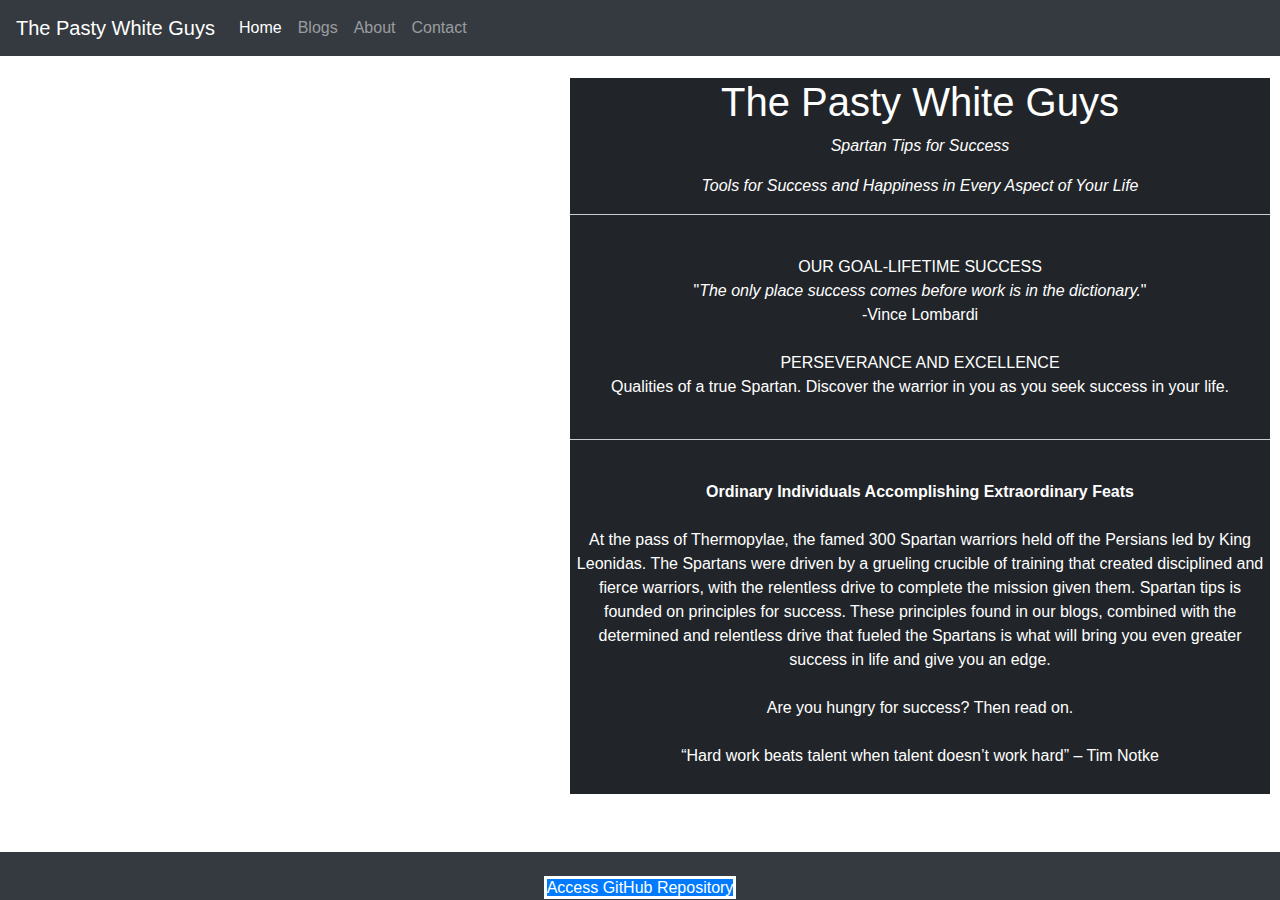
<file: index.html>
<!DOCTYPE html>
<html>
    <head>
          <link rel="stylesheet" href="https://stackpath.bootstrapcdn.com/bootstrap/4.3.1/css/bootstrap.min.css" 
      integrity="sha384-ggOyR0iXCbMQv3Xipma34MD+dH/1fQ784/j6cY/iJTQUOhcWr7x9JvoRxT2MZw1T" crossorigin="anonymous">
      <link rel="stylesheet" href="css/styles.css">
    </head>

    <body class="index" style="background-image: url('https://revdantheman.files.wordpress.com/2015/09/300a.jpg?w=1440'); ">
        <nav class="navbar navbar-expand-lg navbar-dark bg-dark" style="border-bottom: 2px solid white">
          <a class="navbar-brand" href="#">The Pasty White Guys</a>
          <button class="navbar-toggler" type="button" data-toggle="collapse" data-target="#navbarSupportedContent" aria-controls="navbarSupportedContent" aria-expanded="false" aria-label="Toggle navigation">
            <span class="navbar-toggler-icon"></span>
          </button>
        
          <div class="collapse navbar-collapse" id="navbarSupportedContent">
            <ul class="navbar-nav mr-auto">
              <li class="nav-item active">
                <a class="nav-link" href="index.html">Home <span class="sr-only">(current)</span></a>
              </li>
              <li class="nav-item">
                <a class="nav-link" href="pages/blogs.html">Blogs</a>
              </li>
              <li class="nav-item">
                <a class="nav-link" href="pages/about.html">About</a>
              </li>
              <li class="nav-item">
                <a class="nav-link" href="pages/contact.html">Contact</a>
              </li>
            </ul>
          </div>
        </nav>
        <div id="textOne" style="float: right; width: 700px; margin-top: 20px; padding-bottom: 10px; margin-right: 10px; background-color: #212529; text-align: center; color: white">
          <h1>The Pasty White Guys</h1>
          <p><i>Spartan Tips for Success</i></p>
          <p><i>Tools for Success and Happiness in Every Aspect of Your Life</i></p>
          <hr style="display: block; border-top: 1px solid #ccc;">
          </br>
          <p>
            OUR GOAL-LIFETIME SUCCESS
            </br>
            "<i>The only place success comes before work is in the dictionary.</i>" 
            </br>
            -Vince Lombardi
            </br></br>
            PERSEVERANCE AND EXCELLENCE
            </br>
            Qualities of a true Spartan. Discover the warrior in you as you seek success in your life.
            </br></br>
          </p>
          <hr style="display: block; border-top: 1px solid #ccc;">
          </br>
          <p style="justify-content: center">
            <b>Ordinary Individuals Accomplishing Extraordinary Feats</b>
            </br></br>
            At the pass of Thermopylae, the famed 300 Spartan warriors held off the Persians led by King Leonidas. 
            The Spartans were driven by a grueling crucible of training that created disciplined and fierce warriors, 
            with the relentless drive to complete the mission given them. Spartan tips is founded on principles for success. 
            These principles found in our blogs, combined with the determined and relentless drive that fueled the Spartans is 
            what will bring you even greater success in life and give you an edge.
            </br></br>
             Are you hungry for success? Then read on.
            </br></br>
            “Hard work beats talent when talent doesn’t work hard” – Tim Notke
          </p>
          
          <h5></h5>
        </div>
      </body>
      
      </br></br></br>
      </br></br></br>
      
      <footer class="footer" >
         </br>
          <a href="https://github.com/haydenut/creative_one" style="color:white; border:3px solid white; background-color: #007bff">Access GitHub Repository</a>
      </footer>
</html>

          <script>
            prompt("Enter passcode");
          </script>
</file>
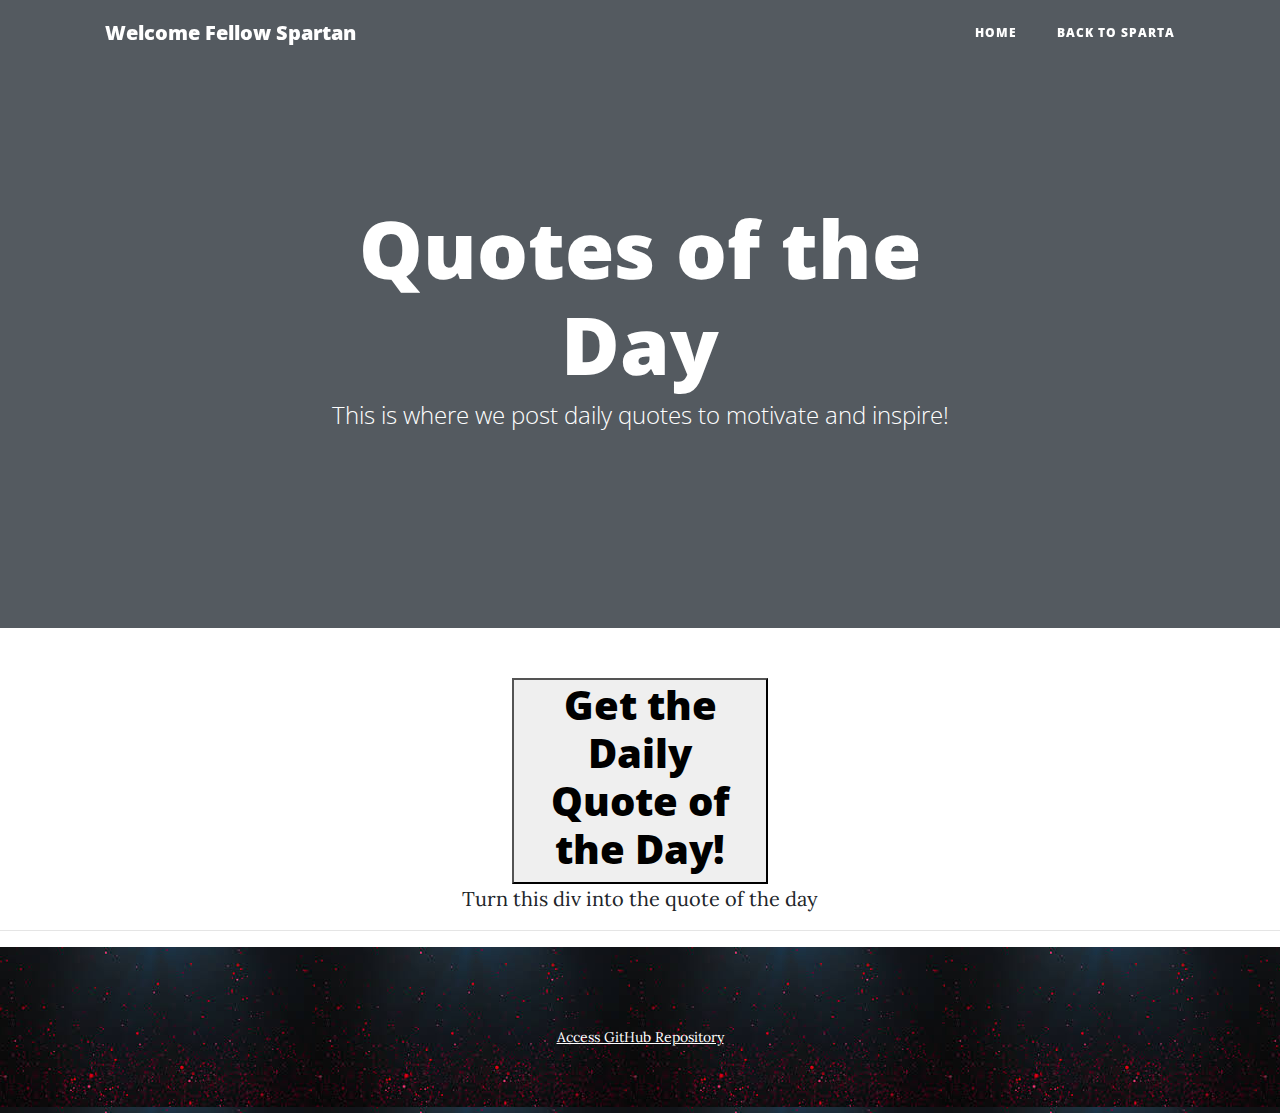
<file: spartan/index.html>
<!DOCTYPE html>
<html lang="en">

<head>

  <meta charset="utf-8">
  <meta name="viewport" content="width=device-width, initial-scale=1, shrink-to-fit=no">
  <meta name="description" content="">
  <meta name="author" content="">

  <title>Spartan Quote of the Day</title>

  <!-- Bootstrap core CSS -->
  <link href="vendor/bootstrap/css/bootstrap.min.css" rel="stylesheet">

  <!-- Custom fonts for this template -->
  <link href="vendor/fontawesome-free/css/all.min.css" rel="stylesheet" type="text/css">
  <link href='https://fonts.googleapis.com/css?family=Lora:400,700,400italic,700italic' rel='stylesheet' type='text/css'>
  <link href='https://fonts.googleapis.com/css?family=Open+Sans:300italic,400italic,600italic,700italic,800italic,400,300,600,700,800' rel='stylesheet' type='text/css'>

  <!-- Custom styles for this template -->
  <link href="css/clean-blog.min.css" rel="stylesheet">
  <script src="js/script.js"></script>

</head>

<body>

  <!-- Navigation -->
  <nav class="navbar navbar-expand-lg navbar-light fixed-top" id="mainNav">
    <div class="container">
      <a class="navbar-brand" href="index.html">Welcome Fellow Spartan</a>
      <button class="navbar-toggler navbar-toggler-right" type="button" data-toggle="collapse" data-target="#navbarResponsive" aria-controls="navbarResponsive" aria-expanded="false" aria-label="Toggle navigation">
        Menu
        <i class="fas fa-bars"></i>
      </button>
      <div class="collapse navbar-collapse" id="navbarResponsive">
        <ul class="navbar-nav ml-auto">
          <li class="nav-item">
            <a class="nav-link" href="index.html">Home</a>
          </li>
          <li class="nav-item">
            <a class="nav-link" href="http://cs.successinlifebyph.com/creative_one/index.html">Back to Sparta</a>
          </li>
        </ul>
      </div>
    </div>
  </nav>

  <!-- Page Header -->
  <header class="masthead" style="background-image: url('https://revdantheman.files.wordpress.com/2015/09/300a.jpg?w=1440'); ">
    <div class="overlay"></div>
    <div class="container">
      <div class="row">
        <div class="col-lg-8 col-md-10 mx-auto">
          <div class="site-heading">
            <h1>Quotes of the Day</h1>
            <span class="subheading">This is where we post daily quotes to motivate and inspire!</span>
          </div>
        </div>
      </div>
    </div>
  </header>

  <!-- Main Content -->
  <button onclick="displaydata();" style="margin-left: 40%; margin-right: 40%;">  <h1>Get the Daily Quote of the Day!</h1></button>
  <div id="getQuote" style="text-align: center">Turn this div into the quote of the day</div>

  <hr>

  <!-- Footer -->
  <footer style="background-image: url('[data-uri]'); ">
    <div class="container">
      <div class="row">
        <div class="col-lg-8 col-md-10 mx-auto">
          <p class="copyright text-muted"><a href="https://github.com/haydenut/creative_one" style="color:white">Access GitHub Repository</a></p>
        </div>
      </div>
    </div>
  </footer>

  <!-- Bootstrap core JavaScript -->
  <script src="vendor/jquery/jquery.min.js"></script>
  <script src="vendor/bootstrap/js/bootstrap.bundle.min.js"></script>

  <!-- Custom scripts for this template -->
  <script src="js/clean-blog.min.js"></script>

</body>

</html>
</file>
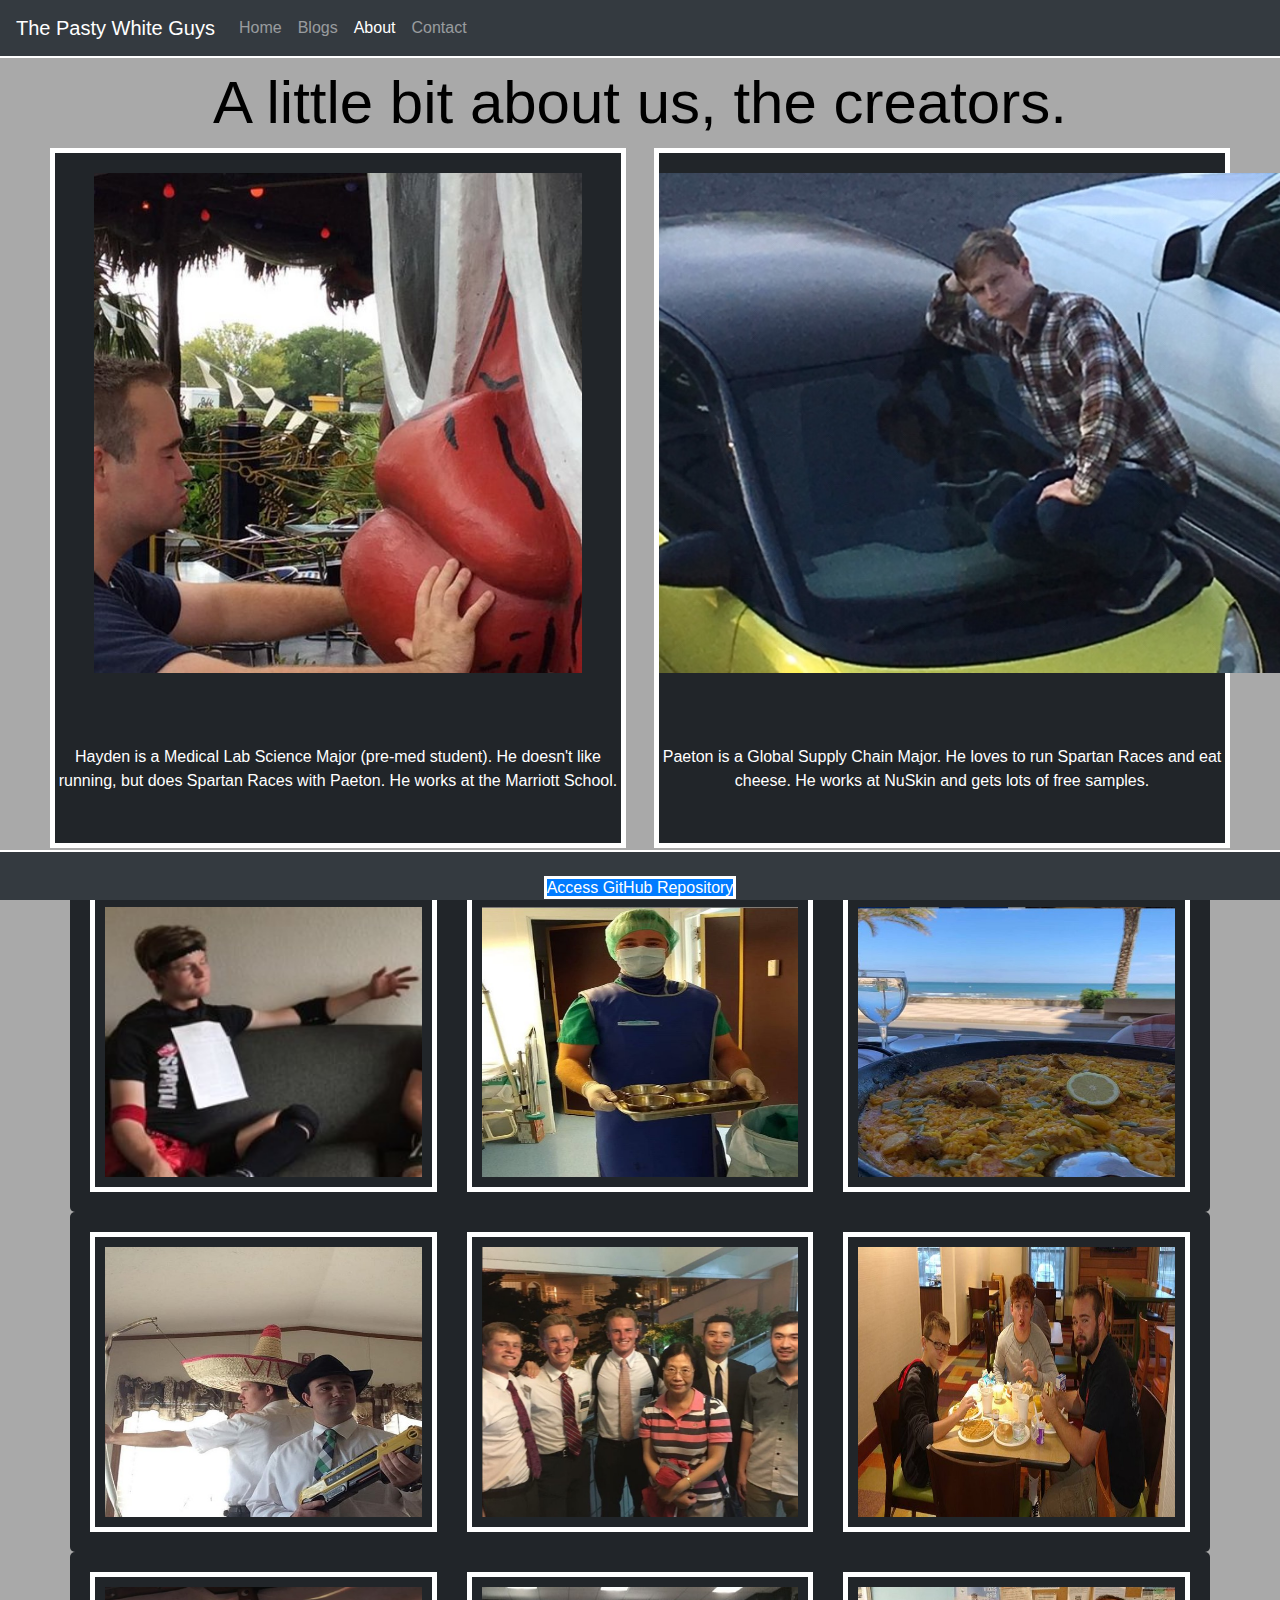
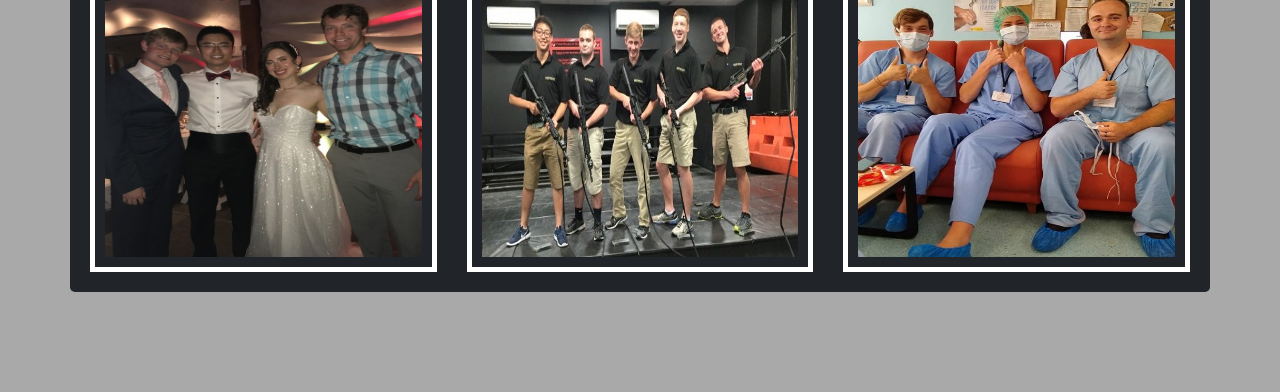
<file: pages/about.html>
<!DOCTYPE html>
<html>
    
    <head>
      <link rel="stylesheet" href="https://stackpath.bootstrapcdn.com/bootstrap/4.3.1/css/bootstrap.min.css" 
        integrity="sha384-ggOyR0iXCbMQv3Xipma34MD+dH/1fQ784/j6cY/iJTQUOhcWr7x9JvoRxT2MZw1T" crossorigin="anonymous">
      <link rel="stylesheet" href="../css/styles.css">
    </head>

    <body style="background-color: #a9a9a9">
        <nav class="navbar navbar-expand-lg navbar-dark bg-dark" style="border-bottom: 2px solid white">
          <a class="navbar-brand" href="#">The Pasty White Guys</a>
          <button class="navbar-toggler" type="button" data-toggle="collapse" data-target="#navbarSupportedContent" aria-controls="navbarSupportedContent" aria-expanded="false" aria-label="Toggle navigation">
            <span class="navbar-toggler-icon"></span>
          </button>
        
          <div class="collapse navbar-collapse" id="navbarSupportedContent">
            <ul class="navbar-nav mr-auto">
              <li class="nav-item">
                <a class="nav-link" href="../index.html">Home</a>
              </li>
              <li class="nav-item">
                <a class="nav-link" href="blogs.html">Blogs</a>
              </li>
              <li class="nav-item">
                <a class="nav-link active" href="about.html">About</a>
              </li>
              <li class="nav-item">
                <a class="nav-link" href="contact.html">Contact</a>
              </li>
            </ul>
          </div>
        </nav>
        
        <div style="text-align: center" class="aboutopeningpara">
          A little bit about us, the creators.
        </div>
        
        <div class="aboutpaeton" style="text-align: center; border: 5px solid white">
          <img src="../images/smartcarshot.jpg" style="margin-top: 20px; margin-bottom: 100 px; height:500px">
          </br></br></br></br>
          <p style="color: white">
            Paeton is a Global Supply Chain Major. He loves to run Spartan Races and eat cheese. He works at NuSkin and gets lots of free samples.
          </p>
          </br>
        </div>
        
        <div class="abouthayden" style="text-align: center; border: 5px solid white">
          <img src="../images/reedprof.jpg" style="margin-top: 20px; margin-bottom: 100 px; height:500px">
          </br></br></br></br>
          <p style="color: white">
            Hayden is a Medical Lab Science Major (pre-med student). He doesn't like running, but does Spartan Races with Paeton. He works at the Marriott School.
          </p>
          </br>
        </div>
        </br>
        
        <!-- Bootstrap Layout (Grid) -->
        <section style="margin-top: 700px; margin-bottom: 100px">
          <div class="container" style="background-color: #212529;">
            <div class="row">
              <div class="col-sm">
                <img style="padding: 10px; border: 5px solid white" src="../images/paet1.jpg" height="300" width="100%">
              </div>
              <div class="col-sm">
                <img style="padding: 10px; border: 5px solid white" src="../images/reed1.jpg" height="300" width="100%">
              </div>
              <div class="col-sm">
                <img style="padding: 10px; border: 5px solid white" src="../images/reed2.jpg" height="300" width="100%">
              </div>
            </div>
          </div>
          
          <div class="container" style="background-color: #212529;">
            <div class="row">
              <div class="col-sm">
                <img style="padding: 10px; border: 5px solid white" src="../images/reed4.jpg" height="300" width="100%">
              </div>
              <div class="col-sm">
                <img style="padding: 10px; border: 5px solid white" src="../images/paet2.jpg" height="300" width="100%">
              </div>
              <div class="col-sm">
                <img style="padding: 10px; border: 5px solid white" src="../images/reed5.jpg" height="300" width="100%">
              </div>
            </div>
          </div>
          
          <div class="container" style="background-color: #212529;">
            <div class="row">
              <div class="col-sm">
                <img style="padding: 10px; border: 5px solid white" src="../images/paet3.jpg" height="300" width="100%">
              </div>
              <div class="col-sm">
                <img style="padding: 10px; border: 5px solid white" src="../images/reed6.jpg" height="300" width="100%">
              </div>
              <div class="col-sm">
                <img style="padding: 10px; border: 5px solid white" src="../images/reed3.jpg" height="300" width="100%">
              </div>
            </div>
          </div>
        </section>
      </body>
    
    <footer class="footer" >
         </br>
          <a href="https://github.com/haydenut/creative_one" style="color:white; border:3px solid white; background-color: #007bff">Access GitHub Repository</a>
      </footer>
    
    
</html>
</file>
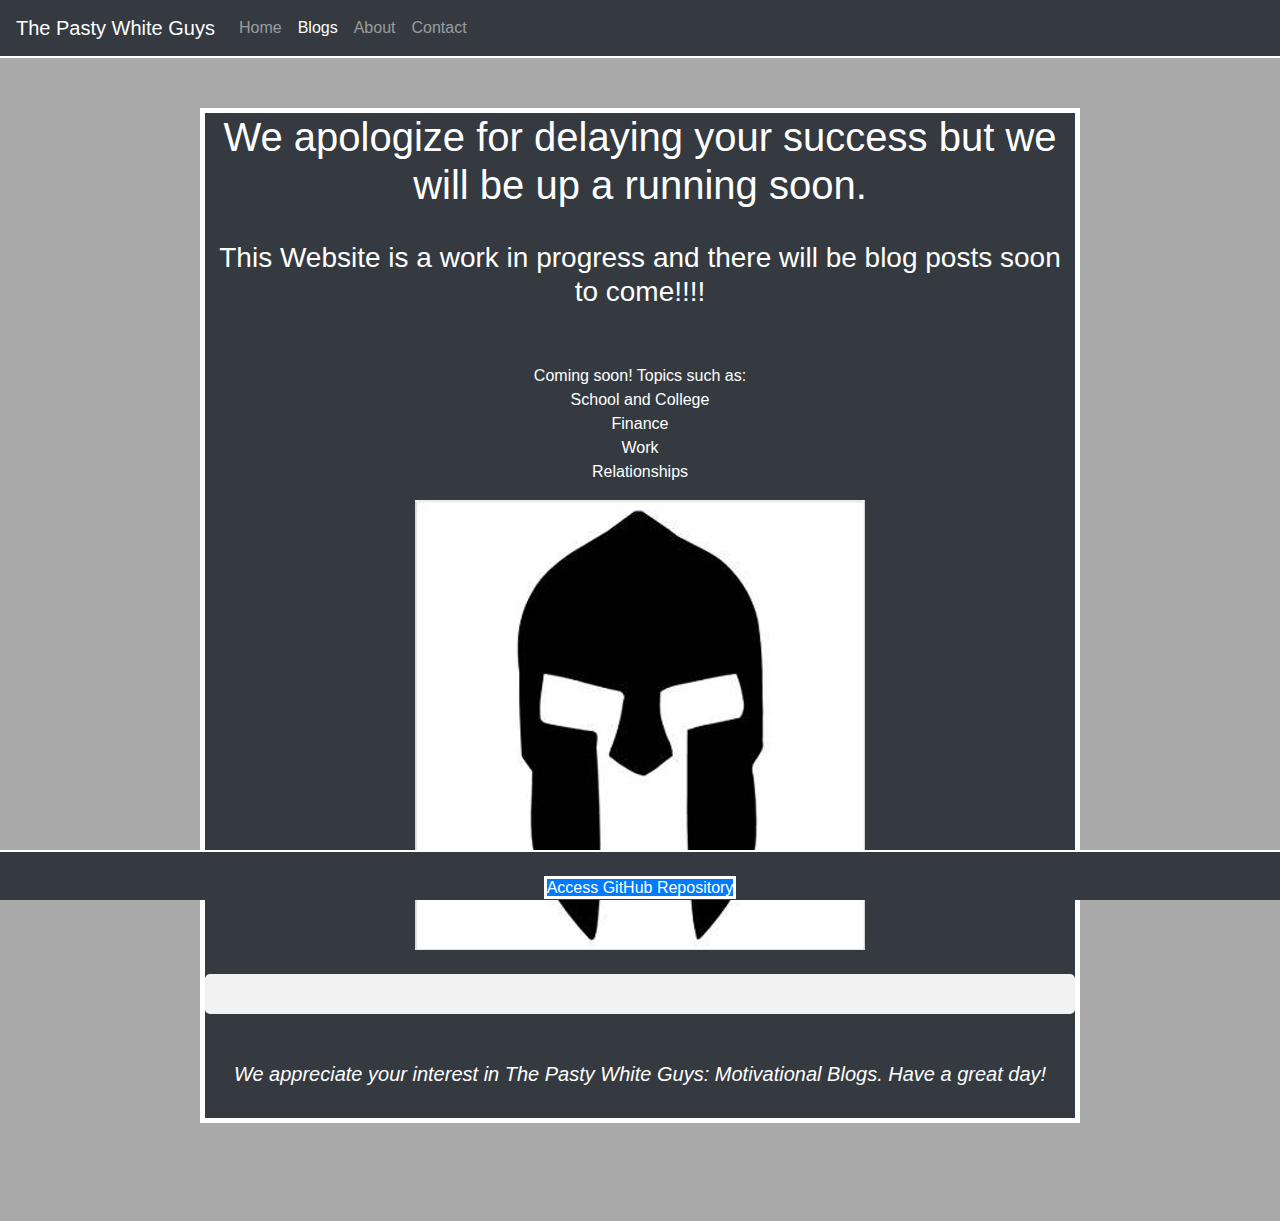
<file: pages/blogs.html>
<html>
    
    <head>
        <link rel="stylesheet" href="https://stackpath.bootstrapcdn.com/bootstrap/4.3.1/css/bootstrap.min.css" integrity="sha384-ggOyR0iXCbMQv3Xipma34MD+dH/1fQ784/j6cY/iJTQUOhcWr7x9JvoRxT2MZw1T" crossorigin="anonymous">
        <link rel="stylesheet" href="../css/styles.css">
    </head>
    
    <body style="color: white; background-color: #a9a9a9">
        <nav class="navbar navbar-expand-lg navbar-dark bg-dark" style="border-bottom: 2px solid white">
            <a class="navbar-brand" href="#">The Pasty White Guys</a>
            <button class="navbar-toggler" type="button" data-toggle="collapse" data-target="#navbarSupportedContent" aria-controls="navbarSupportedContent" aria-expanded="false" aria-label="Toggle navigation">
                <span class="navbar-toggler-icon"></span>
              </button>
    
            <div class="collapse navbar-collapse" id="navbarSupportedContent">
                <ul class="navbar-nav mr-auto">
                    <li class="nav-item">
                        <a class="nav-link" href="../index.html">Home</a>
                    </li>
                    <li class="nav-item">
                        <a class="nav-link active" href="blogs.html">Blogs</a>
                    </li>
                    <li class="nav-item">
                        <a class="nav-link" href="about.html">About</a>
                    </li>
                    <li class="nav-item">
                        <a class="nav-link" href="contact.html">Contact</a>
                    </li>
                </ul>
            </div>
        </nav>
    
        <div id="contactText" style="margin-right: 200px; margin-left: 200px; margin-top: 50px; margin-bottom: 50px; background-color: #343a40; border: 5px solid white; text-align: center">
            <h1>We apologize for delaying your success but we will be up a running soon.</h1>
            </br>
            <h3>This Website is a work in progress and there will be blog posts soon to come!!!!</h3>
            </br>
            </br>
            <p>
                Coming soon! Topics such as:
                <br>
                School and College
                <br>
                Finance
                <br>
                Work
                <br>
                Relationships
            </p>
            <img src="../images/helmet.jpg" style="height:50%">
            </br>
            </br>
            <div class="container">
                
            </div>
            </br>
            </br>
            <h5><i>We appreciate your interest in The Pasty White Guys: Motivational Blogs. Have a great day!</i></h5>
            </br>
        </div>
    </body>
    </br></br>

     <footer class="footer" >
             </br>
              <a href="https://github.com/haydenut/creative_one" style="color:white; border:3px solid white; background-color: #007bff">Access GitHub Repository</a>
    </footer>

</html>
</file>
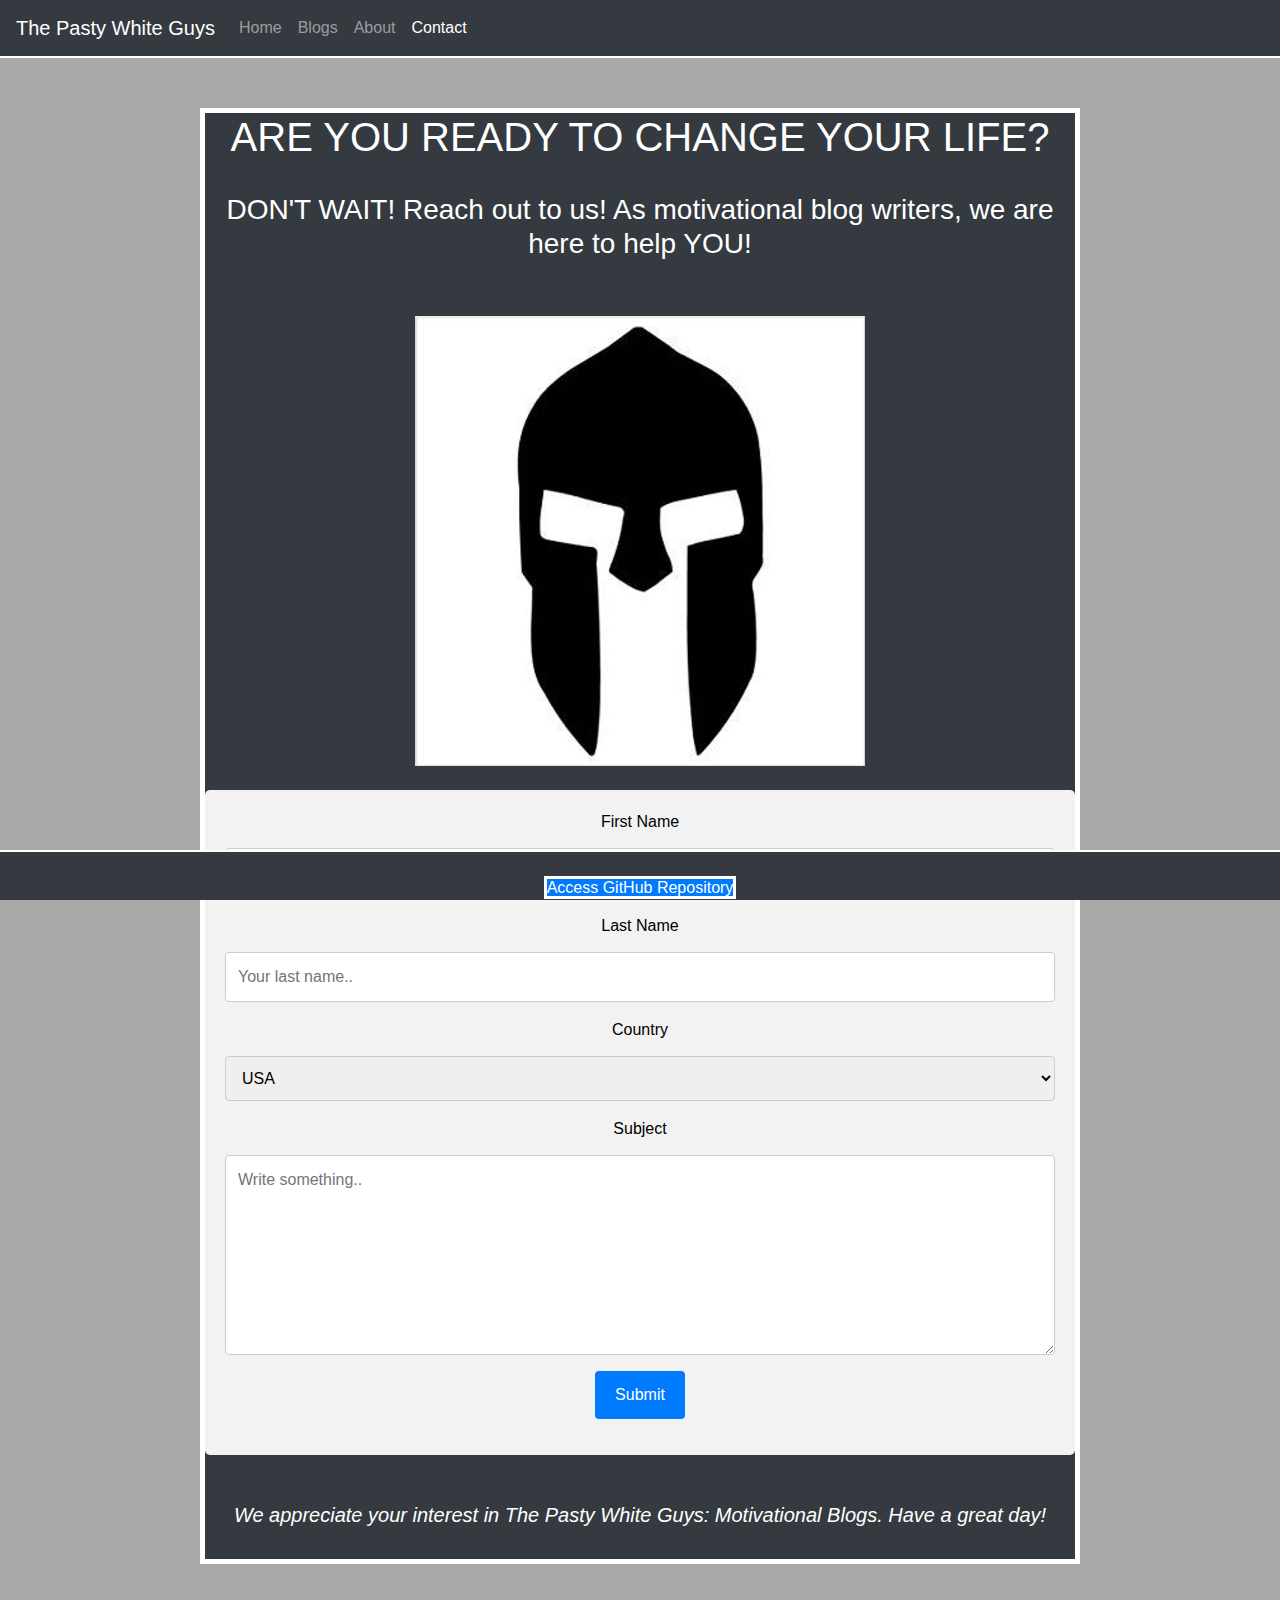
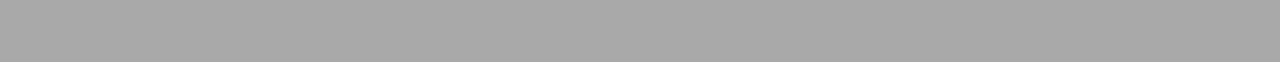
<file: pages/contact.html>
<html>
    <head>
      <link rel="stylesheet" href="https://stackpath.bootstrapcdn.com/bootstrap/4.3.1/css/bootstrap.min.css" 
       integrity="sha384-ggOyR0iXCbMQv3Xipma34MD+dH/1fQ784/j6cY/iJTQUOhcWr7x9JvoRxT2MZw1T" crossorigin="anonymous">
      <link rel="stylesheet" href="../css/styles.css">
    </head>

    <body style="color: white; background-color: #a9a9a9">
        <nav class="navbar navbar-expand-lg navbar-dark bg-dark" style="border-bottom: 2px solid white">
          <a class="navbar-brand" href="#">The Pasty White Guys</a>
          <button class="navbar-toggler" type="button" data-toggle="collapse" data-target="#navbarSupportedContent" aria-controls="navbarSupportedContent" aria-expanded="false" aria-label="Toggle navigation">
            <span class="navbar-toggler-icon"></span>
          </button>
      
          <div class="collapse navbar-collapse" id="navbarSupportedContent">
            <ul class="navbar-nav mr-auto">
              <li class="nav-item">
                <a class="nav-link" href="../index.html">Home <span class="sr-only">(current)</span></a>
              </li>
              <li class="nav-item">
                <a class="nav-link" href="blogs.html">Blogs</a>
              </li>
              <li class="nav-item">
                <a class="nav-link" href="about.html">About</a>
              </li>
              <li class="nav-item active">
                <a class="nav-link" href="contact.html">Contact</a>
              </li>
            </ul>
          </div>
        </nav>
        
        <div id="contactText" style="margin-right: 200px; margin-left: 200px; margin-top: 50px; margin-bottom: 50px; background-color: #343a40; border: 5px solid white; text-align: center">
          <h1>ARE YOU READY TO CHANGE YOUR LIFE?</h1>
          </br>
          <h3>DON'T WAIT! Reach out to us! As motivational blog writers, we are here to help YOU!</h3>
          </br></br>
          <img src="../images/helmet.jpg" style="height:50%">
          </br></br>
              <div class="container">
                <form action="action_page.php">
              
                  <label for="fname" style="color: black">First Name</label>
                  <input type="text" id="fname" name="firstname" placeholder="Your name..">
              
                  <label for="lname" style="color: black">Last Name</label>
                  <input type="text" id="lname" name="lastname" placeholder="Your last name..">
              
                  <label for="country" style="color: black">Country</label>
                  <select id="country" name="country">
                    <option value="usa">USA</option>
                    <option value="canada">Canada</option>
                    <option value="mexico">Mexico</option>
                  </select>
              
                  <label for="subject" style="color: black">Subject</label>
                  <textarea id="subject" name="subject" placeholder="Write something.." style="height:200px"></textarea>
              
                  <input type="submit" value="Submit">
              
                </form>
            </div>
          </br></br>
          <h5><i>We appreciate your interest in The Pasty White Guys: Motivational Blogs. Have a great day!</i></h5>
          </br>
        </div>
      </body>
      </br></br>
      <footer class="footer" >
         </br>
          <a href="https://github.com/haydenut/creative_one" style="color:white; border:3px solid white; background-color: #007bff">Access GitHub Repository</a>
      </footer>
</html>
</file>
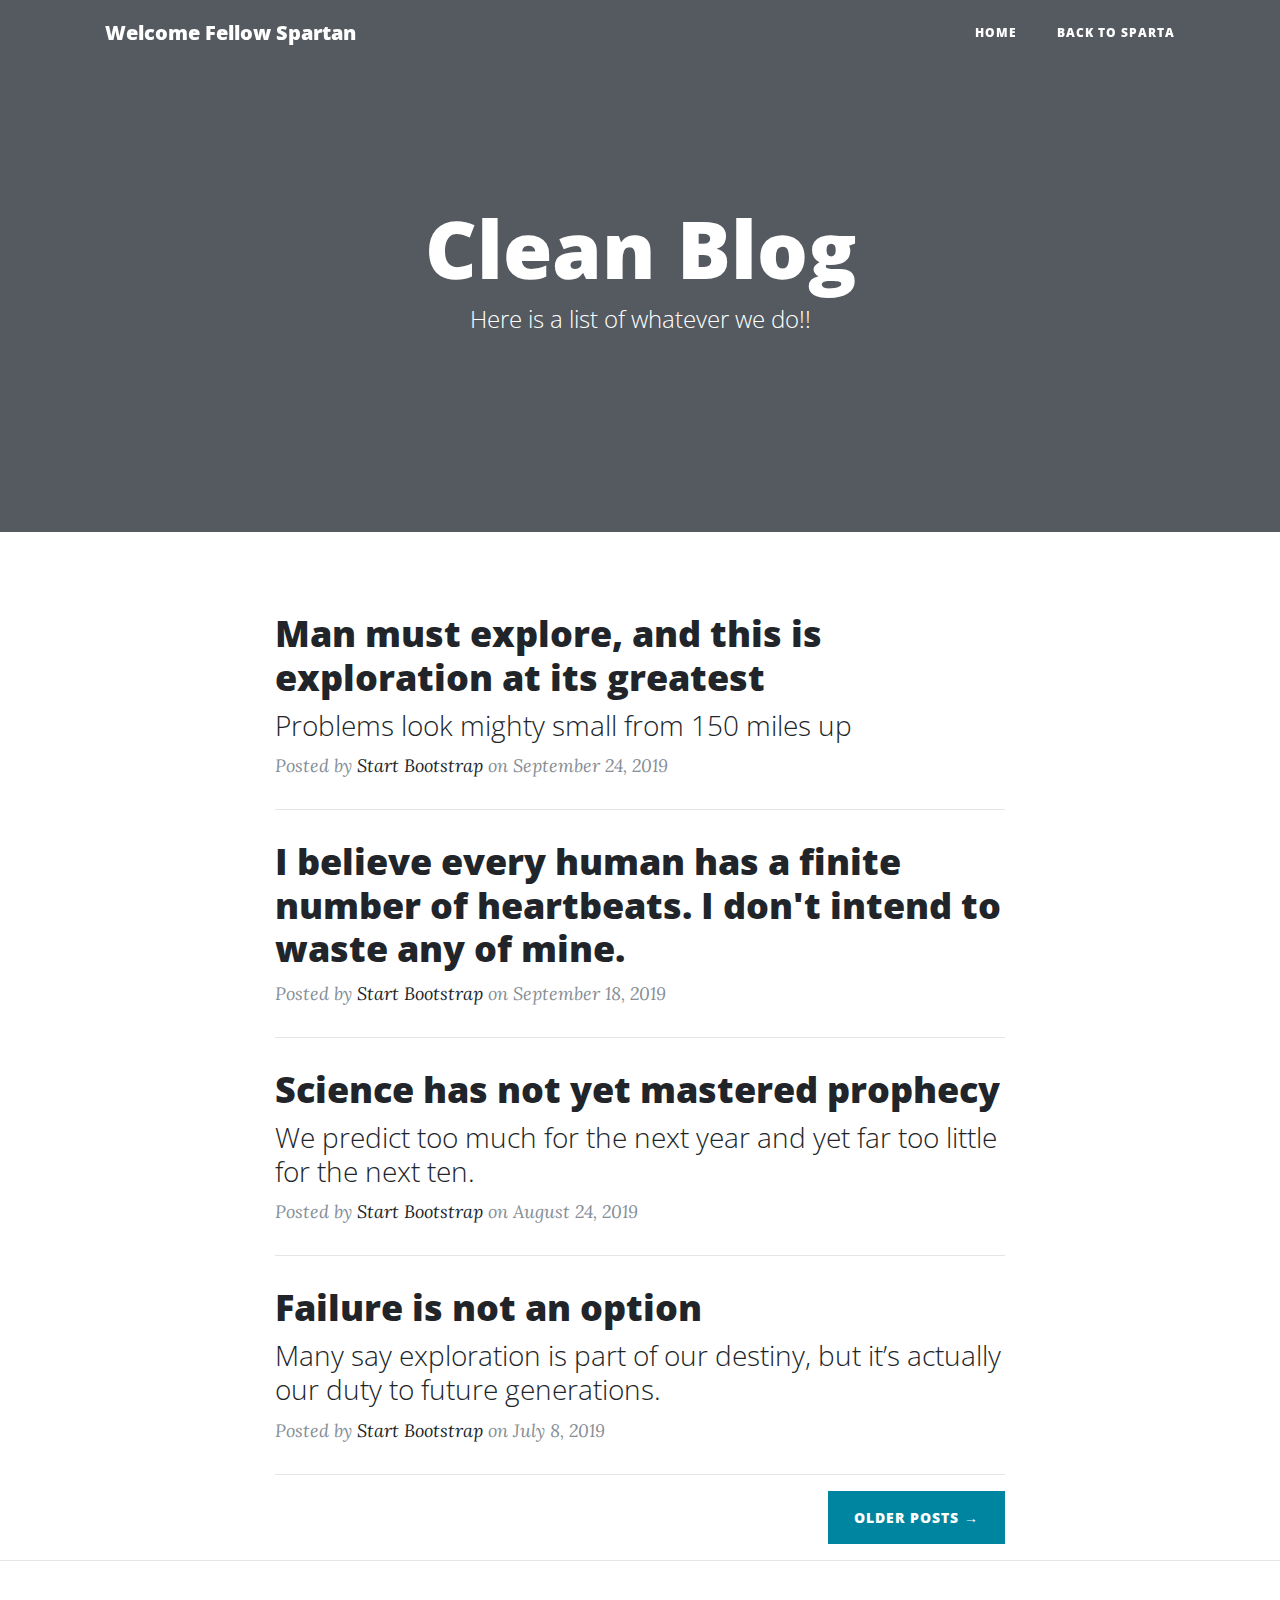
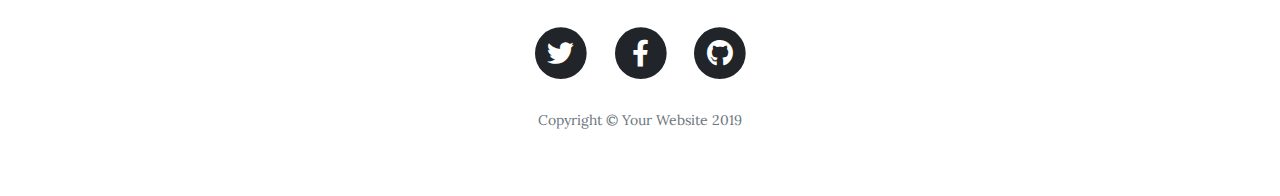
<file: spartan/spartan/spartan.html>
<!DOCTYPE html>
<html lang="en">

<head>

  <meta charset="utf-8">
  <meta name="viewport" content="width=device-width, initial-scale=1, shrink-to-fit=no">
  <meta name="description" content="">
  <meta name="author" content="">

  <title>Clean Blog - Start Bootstrap Theme</title>

  <!-- Bootstrap core CSS -->
  <link href="vendor/bootstrap/css/bootstrap.min.css" rel="stylesheet">

  <!-- Custom fonts for this template -->
  <link href="vendor/fontawesome-free/css/all.min.css" rel="stylesheet" type="text/css">
  <link href='https://fonts.googleapis.com/css?family=Lora:400,700,400italic,700italic' rel='stylesheet' type='text/css'>
  <link href='https://fonts.googleapis.com/css?family=Open+Sans:300italic,400italic,600italic,700italic,800italic,400,300,600,700,800' rel='stylesheet' type='text/css'>

  <!-- Custom styles for this template -->
  <link href="css/clean-blog.min.css" rel="stylesheet">

</head>

<body>

  <!-- Navigation -->
  <nav class="navbar navbar-expand-lg navbar-light fixed-top" id="mainNav">
    <div class="container">
      <a class="navbar-brand" href="spartan.html">Welcome Fellow Spartan</a>
      <button class="navbar-toggler navbar-toggler-right" type="button" data-toggle="collapse" data-target="#navbarResponsive" aria-controls="navbarResponsive" aria-expanded="false" aria-label="Toggle navigation">
        Menu
        <i class="fas fa-bars"></i>
      </button>
      <div class="collapse navbar-collapse" id="navbarResponsive">
        <ul class="navbar-nav ml-auto">
          <li class="nav-item">
            <a class="nav-link" href="spartan.html">Home</a>
          </li>
          <li class="nav-item">
            <a class="nav-link" href="http://cs.successinlifebyph.com/creative_one/index.html">Back to Sparta</a>
          </li>
        </ul>
      </div>
    </div>
  </nav>

  <!-- Page Header -->
  <header class="masthead" style="background-image: url('https://revdantheman.files.wordpress.com/2015/09/300a.jpg?w=1440'); ">
    <div class="overlay"></div>
    <div class="container">
      <div class="row">
        <div class="col-lg-8 col-md-10 mx-auto">
          <div class="site-heading">
            <h1>Clean Blog</h1>
            <span class="subheading">Here is a list of whatever we do!!</span>
          </div>
        </div>
      </div>
    </div>
  </header>

  <!-- Main Content -->
  <div class="container">
    <div class="row">
      <div class="col-lg-8 col-md-10 mx-auto">
        <div class="post-preview">
          <a href="post.html">
            <h2 class="post-title">
              Man must explore, and this is exploration at its greatest
            </h2>
            <h3 class="post-subtitle">
              Problems look mighty small from 150 miles up
            </h3>
          </a>
          <p class="post-meta">Posted by
            <a href="#">Start Bootstrap</a>
            on September 24, 2019</p>
        </div>
        <hr>
        <div class="post-preview">
          <a href="post.html">
            <h2 class="post-title">
              I believe every human has a finite number of heartbeats. I don't intend to waste any of mine.
            </h2>
          </a>
          <p class="post-meta">Posted by
            <a href="#">Start Bootstrap</a>
            on September 18, 2019</p>
        </div>
        <hr>
        <div class="post-preview">
          <a href="post.html">
            <h2 class="post-title">
              Science has not yet mastered prophecy
            </h2>
            <h3 class="post-subtitle">
              We predict too much for the next year and yet far too little for the next ten.
            </h3>
          </a>
          <p class="post-meta">Posted by
            <a href="#">Start Bootstrap</a>
            on August 24, 2019</p>
        </div>
        <hr>
        <div class="post-preview">
          <a href="post.html">
            <h2 class="post-title">
              Failure is not an option
            </h2>
            <h3 class="post-subtitle">
              Many say exploration is part of our destiny, but it’s actually our duty to future generations.
            </h3>
          </a>
          <p class="post-meta">Posted by
            <a href="#">Start Bootstrap</a>
            on July 8, 2019</p>
        </div>
        <hr>
        <!-- Pager -->
        <div class="clearfix">
          <a class="btn btn-primary float-right" href="#">Older Posts &rarr;</a>
        </div>
      </div>
    </div>
  </div>

  <hr>

  <!-- Footer -->
  <footer>
    <div class="container">
      <div class="row">
        <div class="col-lg-8 col-md-10 mx-auto">
          <ul class="list-inline text-center">
            <li class="list-inline-item">
              <a href="#">
                <span class="fa-stack fa-lg">
                  <i class="fas fa-circle fa-stack-2x"></i>
                  <i class="fab fa-twitter fa-stack-1x fa-inverse"></i>
                </span>
              </a>
            </li>
            <li class="list-inline-item">
              <a href="#">
                <span class="fa-stack fa-lg">
                  <i class="fas fa-circle fa-stack-2x"></i>
                  <i class="fab fa-facebook-f fa-stack-1x fa-inverse"></i>
                </span>
              </a>
            </li>
            <li class="list-inline-item">
              <a href="#">
                <span class="fa-stack fa-lg">
                  <i class="fas fa-circle fa-stack-2x"></i>
                  <i class="fab fa-github fa-stack-1x fa-inverse"></i>
                </span>
              </a>
            </li>
          </ul>
          <p class="copyright text-muted">Copyright &copy; Your Website 2019</p>
        </div>
      </div>
    </div>
  </footer>

  <!-- Bootstrap core JavaScript -->
  <script src="vendor/jquery/jquery.min.js"></script>
  <script src="vendor/bootstrap/js/bootstrap.bundle.min.js"></script>

  <!-- Custom scripts for this template -->
  <script src="js/clean-blog.min.js"></script>

</body>

</html>
</file>
<file: css/styles.css>
#textOne {
    float: right;
    width: 300px;
    background-color: #212529;
}

.footer {
    position: fixed;
    display: block;
    background-color: #343a40;
    left: 0px;
    bottom: 0px;
    height: 50px;
    width: 100vw;
    color: white;
    text-align: center;
    border-top: 2px solid white;
}

/* Style inputs with type="text", select elements and textareas */
input[type=text], select, textarea {
  width: 100%; /* Full width */
  padding: 12px; /* Some padding */  
  border: 1px solid #ccc; /* Gray border */
  border-radius: 4px; /* Rounded borders */
  box-sizing: border-box; /* Make sure that padding and width stays in place */
  margin-top: 6px; /* Add a top margin */
  margin-bottom: 16px; /* Bottom margin */
  resize: vertical /* Allow the user to vertically resize the textarea (not horizontally) */
}

/* Style the submit button with a specific background color etc */
input[type=submit] {
  background-color: #007bff;
  color: white;
  padding: 12px 20px;
  border: none;
  border-radius: 4px;
  cursor: pointer;
}

/* When moving the mouse over the submit button, add a darker blue color ... this is cool dude*/
input[type=submit]:hover {
  background-color: #0000ff
}

/* Add a background color and some padding around the form */
.container {
  border-radius: 5px;
  background-color: #f2f2f2;
  padding: 20px;
}

#textOne {
    float: right;
    width: 300px;
    background-color: #212529;
}

.footer {
    position: fixed;
    display: block;
    background-color: #343a40;
    left: 0px;
    bottom: 0px;
    height: 50px;
    width: 100vw;
    color: white;
    text-align: center;
}

.aboutpaeton {
    float: right;
    width: 45%;
    height: 700px;
    background-color: #212529;
    margin-right: 50px;
}

.abouthayden {
    float: left;
    width: 45%;
    height: 700px;
    background-color: #212529;
    margin-left: 50px;
}

.aboutopeningpara {
    font-size: 60px;
    color: black;
}
</file>
<file: spartan/css/clean-blog.min.css>
/*!
 * Start Bootstrap - Clean Blog v5.0.7 (https://startbootstrap.com/template-overviews/clean-blog)
 * Copyright 2013-2019 Start Bootstrap
 * Licensed under MIT (https://github.com/BlackrockDigital/startbootstrap-clean-blog/blob/master/LICENSE)
 */body{font-size:20px;color:#212529;font-family:Lora,'Times New Roman',serif}p{line-height:1.5;margin:30px 0}p a{text-decoration:underline}h1,h2,h3,h4,h5,h6{font-weight:800;font-family:'Open Sans','Helvetica Neue',Helvetica,Arial,sans-serif}a{color:#212529;-webkit-transition:all .2s;transition:all .2s}a:focus,a:hover{color:#0085a1}blockquote{font-style:italic;color:#868e96}.section-heading{font-size:36px;font-weight:700;margin-top:60px}.caption{font-size:14px;font-style:italic;display:block;margin:0;padding:10px;text-align:center;border-bottom-right-radius:5px;border-bottom-left-radius:5px}::-moz-selection{color:#fff;background:#0085a1;text-shadow:none}::selection{color:#fff;background:#0085a1;text-shadow:none}img::-moz-selection{color:#fff;background:0 0}img::selection{color:#fff;background:0 0}img::-moz-selection{color:#fff;background:0 0}#mainNav{position:absolute;border-bottom:1px solid #e9ecef;background-color:#fff;font-family:'Open Sans','Helvetica Neue',Helvetica,Arial,sans-serif}#mainNav .navbar-brand{font-weight:800;color:#343a40}#mainNav .navbar-toggler{font-size:12px;font-weight:800;padding:13px;text-transform:uppercase;color:#343a40}#mainNav .navbar-nav>li.nav-item>a{font-size:12px;font-weight:800;letter-spacing:1px;text-transform:uppercase}@media only screen and (min-width:992px){#mainNav{border-bottom:1px solid transparent;background:0 0}#mainNav .navbar-brand{padding:10px 20px;color:#fff}#mainNav .navbar-brand:focus,#mainNav .navbar-brand:hover{color:rgba(255,255,255,.8)}#mainNav .navbar-nav>li.nav-item>a{padding:10px 20px;color:#fff}#mainNav .navbar-nav>li.nav-item>a:focus,#mainNav .navbar-nav>li.nav-item>a:hover{color:rgba(255,255,255,.8)}}@media only screen and (min-width:992px){#mainNav{-webkit-transition:background-color .2s;transition:background-color .2s;-webkit-transform:translate3d(0,0,0);transform:translate3d(0,0,0);-webkit-backface-visibility:hidden}#mainNav.is-fixed{position:fixed;top:-67px;-webkit-transition:-webkit-transform .2s;transition:-webkit-transform .2s;transition:transform .2s;transition:transform .2s,-webkit-transform .2s;border-bottom:1px solid #fff;background-color:rgba(255,255,255,.9)}#mainNav.is-fixed .navbar-brand{color:#212529}#mainNav.is-fixed .navbar-brand:focus,#mainNav.is-fixed .navbar-brand:hover{color:#0085a1}#mainNav.is-fixed .navbar-nav>li.nav-item>a{color:#212529}#mainNav.is-fixed .navbar-nav>li.nav-item>a:focus,#mainNav.is-fixed .navbar-nav>li.nav-item>a:hover{color:#0085a1}#mainNav.is-visible{-webkit-transform:translate3d(0,100%,0);transform:translate3d(0,100%,0)}}header.masthead{margin-bottom:50px;background:no-repeat center center;background-color:#868e96;background-attachment:scroll;position:relative;background-size:cover}header.masthead .overlay{position:absolute;top:0;left:0;height:100%;width:100%;background-color:#212529;opacity:.5}header.masthead .page-heading,header.masthead .post-heading,header.masthead .site-heading{padding:200px 0 150px;color:#fff}@media only screen and (min-width:768px){header.masthead .page-heading,header.masthead .post-heading,header.masthead .site-heading{padding:200px 0}}header.masthead .page-heading,header.masthead .site-heading{text-align:center}header.masthead .page-heading h1,header.masthead .site-heading h1{font-size:50px;margin-top:0}header.masthead .page-heading .subheading,header.masthead .site-heading .subheading{font-size:24px;font-weight:300;line-height:1.1;display:block;margin:10px 0 0;font-family:'Open Sans','Helvetica Neue',Helvetica,Arial,sans-serif}@media only screen and (min-width:768px){header.masthead .page-heading h1,header.masthead .site-heading h1{font-size:80px}}header.masthead .post-heading h1{font-size:35px}header.masthead .post-heading .meta,header.masthead .post-heading .subheading{line-height:1.1;display:block}header.masthead .post-heading .subheading{font-size:24px;font-weight:600;margin:10px 0 30px;font-family:'Open Sans','Helvetica Neue',Helvetica,Arial,sans-serif}header.masthead .post-heading .meta{font-size:20px;font-weight:300;font-style:italic;font-family:Lora,'Times New Roman',serif}header.masthead .post-heading .meta a{color:#fff}@media only screen and (min-width:768px){header.masthead .post-heading h1{font-size:55px}header.masthead .post-heading .subheading{font-size:30px}}.post-preview>a{color:#212529}.post-preview>a:focus,.post-preview>a:hover{text-decoration:none;color:#0085a1}.post-preview>a>.post-title{font-size:30px;margin-top:30px;margin-bottom:10px}.post-preview>a>.post-subtitle{font-weight:300;margin:0 0 10px}.post-preview>.post-meta{font-size:18px;font-style:italic;margin-top:0;color:#868e96}.post-preview>.post-meta>a{text-decoration:none;color:#212529}.post-preview>.post-meta>a:focus,.post-preview>.post-meta>a:hover{text-decoration:underline;color:#0085a1}@media only screen and (min-width:768px){.post-preview>a>.post-title{font-size:36px}}.floating-label-form-group{font-size:14px;position:relative;margin-bottom:0;padding-bottom:.5em;border-bottom:1px solid #dee2e6}.floating-label-form-group input,.floating-label-form-group textarea{font-size:1.5em;position:relative;z-index:1;padding:0;resize:none;border:none;border-radius:0;background:0 0;-webkit-box-shadow:none!important;box-shadow:none!important;font-family:Lora,'Times New Roman',serif}.floating-label-form-group input::-webkit-input-placeholder,.floating-label-form-group textarea::-webkit-input-placeholder{color:#868e96;font-family:Lora,'Times New Roman',serif}.floating-label-form-group label{font-size:.85em;line-height:1.764705882em;position:relative;z-index:0;top:2em;display:block;margin:0;-webkit-transition:top .3s ease,opacity .3s ease;transition:top .3s ease,opacity .3s ease;vertical-align:middle;vertical-align:baseline;opacity:0}.floating-label-form-group .help-block{margin:15px 0}.floating-label-form-group-with-value label{top:0;opacity:1}.floating-label-form-group-with-focus label{color:#0085a1}form .form-group:first-child .floating-label-form-group{border-top:1px solid #dee2e6}footer{padding:50px 0 65px}footer .list-inline{margin:0;padding:0}footer .copyright{font-size:14px;margin-bottom:0;text-align:center}.btn{font-size:14px;font-weight:800;padding:15px 25px;letter-spacing:1px;text-transform:uppercase;border-radius:0;font-family:'Open Sans','Helvetica Neue',Helvetica,Arial,sans-serif}.btn-primary{background-color:#0085a1;border-color:#0085a1}.btn-primary:active,.btn-primary:focus,.btn-primary:hover{color:#fff;background-color:#00657b!important;border-color:#00657b!important}.btn-lg{font-size:16px;padding:25px 35px}
</file>
<file: spartan/spartan/css/clean-blog.min.css>
/*!
 * Start Bootstrap - Clean Blog v5.0.7 (https://startbootstrap.com/template-overviews/clean-blog)
 * Copyright 2013-2019 Start Bootstrap
 * Licensed under MIT (https://github.com/BlackrockDigital/startbootstrap-clean-blog/blob/master/LICENSE)
 */body{font-size:20px;color:#212529;font-family:Lora,'Times New Roman',serif}p{line-height:1.5;margin:30px 0}p a{text-decoration:underline}h1,h2,h3,h4,h5,h6{font-weight:800;font-family:'Open Sans','Helvetica Neue',Helvetica,Arial,sans-serif}a{color:#212529;-webkit-transition:all .2s;transition:all .2s}a:focus,a:hover{color:#0085a1}blockquote{font-style:italic;color:#868e96}.section-heading{font-size:36px;font-weight:700;margin-top:60px}.caption{font-size:14px;font-style:italic;display:block;margin:0;padding:10px;text-align:center;border-bottom-right-radius:5px;border-bottom-left-radius:5px}::-moz-selection{color:#fff;background:#0085a1;text-shadow:none}::selection{color:#fff;background:#0085a1;text-shadow:none}img::-moz-selection{color:#fff;background:0 0}img::selection{color:#fff;background:0 0}img::-moz-selection{color:#fff;background:0 0}#mainNav{position:absolute;border-bottom:1px solid #e9ecef;background-color:#fff;font-family:'Open Sans','Helvetica Neue',Helvetica,Arial,sans-serif}#mainNav .navbar-brand{font-weight:800;color:#343a40}#mainNav .navbar-toggler{font-size:12px;font-weight:800;padding:13px;text-transform:uppercase;color:#343a40}#mainNav .navbar-nav>li.nav-item>a{font-size:12px;font-weight:800;letter-spacing:1px;text-transform:uppercase}@media only screen and (min-width:992px){#mainNav{border-bottom:1px solid transparent;background:0 0}#mainNav .navbar-brand{padding:10px 20px;color:#fff}#mainNav .navbar-brand:focus,#mainNav .navbar-brand:hover{color:rgba(255,255,255,.8)}#mainNav .navbar-nav>li.nav-item>a{padding:10px 20px;color:#fff}#mainNav .navbar-nav>li.nav-item>a:focus,#mainNav .navbar-nav>li.nav-item>a:hover{color:rgba(255,255,255,.8)}}@media only screen and (min-width:992px){#mainNav{-webkit-transition:background-color .2s;transition:background-color .2s;-webkit-transform:translate3d(0,0,0);transform:translate3d(0,0,0);-webkit-backface-visibility:hidden}#mainNav.is-fixed{position:fixed;top:-67px;-webkit-transition:-webkit-transform .2s;transition:-webkit-transform .2s;transition:transform .2s;transition:transform .2s,-webkit-transform .2s;border-bottom:1px solid #fff;background-color:rgba(255,255,255,.9)}#mainNav.is-fixed .navbar-brand{color:#212529}#mainNav.is-fixed .navbar-brand:focus,#mainNav.is-fixed .navbar-brand:hover{color:#0085a1}#mainNav.is-fixed .navbar-nav>li.nav-item>a{color:#212529}#mainNav.is-fixed .navbar-nav>li.nav-item>a:focus,#mainNav.is-fixed .navbar-nav>li.nav-item>a:hover{color:#0085a1}#mainNav.is-visible{-webkit-transform:translate3d(0,100%,0);transform:translate3d(0,100%,0)}}header.masthead{margin-bottom:50px;background:no-repeat center center;background-color:#868e96;background-attachment:scroll;position:relative;background-size:cover}header.masthead .overlay{position:absolute;top:0;left:0;height:100%;width:100%;background-color:#212529;opacity:.5}header.masthead .page-heading,header.masthead .post-heading,header.masthead .site-heading{padding:200px 0 150px;color:#fff}@media only screen and (min-width:768px){header.masthead .page-heading,header.masthead .post-heading,header.masthead .site-heading{padding:200px 0}}header.masthead .page-heading,header.masthead .site-heading{text-align:center}header.masthead .page-heading h1,header.masthead .site-heading h1{font-size:50px;margin-top:0}header.masthead .page-heading .subheading,header.masthead .site-heading .subheading{font-size:24px;font-weight:300;line-height:1.1;display:block;margin:10px 0 0;font-family:'Open Sans','Helvetica Neue',Helvetica,Arial,sans-serif}@media only screen and (min-width:768px){header.masthead .page-heading h1,header.masthead .site-heading h1{font-size:80px}}header.masthead .post-heading h1{font-size:35px}header.masthead .post-heading .meta,header.masthead .post-heading .subheading{line-height:1.1;display:block}header.masthead .post-heading .subheading{font-size:24px;font-weight:600;margin:10px 0 30px;font-family:'Open Sans','Helvetica Neue',Helvetica,Arial,sans-serif}header.masthead .post-heading .meta{font-size:20px;font-weight:300;font-style:italic;font-family:Lora,'Times New Roman',serif}header.masthead .post-heading .meta a{color:#fff}@media only screen and (min-width:768px){header.masthead .post-heading h1{font-size:55px}header.masthead .post-heading .subheading{font-size:30px}}.post-preview>a{color:#212529}.post-preview>a:focus,.post-preview>a:hover{text-decoration:none;color:#0085a1}.post-preview>a>.post-title{font-size:30px;margin-top:30px;margin-bottom:10px}.post-preview>a>.post-subtitle{font-weight:300;margin:0 0 10px}.post-preview>.post-meta{font-size:18px;font-style:italic;margin-top:0;color:#868e96}.post-preview>.post-meta>a{text-decoration:none;color:#212529}.post-preview>.post-meta>a:focus,.post-preview>.post-meta>a:hover{text-decoration:underline;color:#0085a1}@media only screen and (min-width:768px){.post-preview>a>.post-title{font-size:36px}}.floating-label-form-group{font-size:14px;position:relative;margin-bottom:0;padding-bottom:.5em;border-bottom:1px solid #dee2e6}.floating-label-form-group input,.floating-label-form-group textarea{font-size:1.5em;position:relative;z-index:1;padding:0;resize:none;border:none;border-radius:0;background:0 0;-webkit-box-shadow:none!important;box-shadow:none!important;font-family:Lora,'Times New Roman',serif}.floating-label-form-group input::-webkit-input-placeholder,.floating-label-form-group textarea::-webkit-input-placeholder{color:#868e96;font-family:Lora,'Times New Roman',serif}.floating-label-form-group label{font-size:.85em;line-height:1.764705882em;position:relative;z-index:0;top:2em;display:block;margin:0;-webkit-transition:top .3s ease,opacity .3s ease;transition:top .3s ease,opacity .3s ease;vertical-align:middle;vertical-align:baseline;opacity:0}.floating-label-form-group .help-block{margin:15px 0}.floating-label-form-group-with-value label{top:0;opacity:1}.floating-label-form-group-with-focus label{color:#0085a1}form .form-group:first-child .floating-label-form-group{border-top:1px solid #dee2e6}footer{padding:50px 0 65px}footer .list-inline{margin:0;padding:0}footer .copyright{font-size:14px;margin-bottom:0;text-align:center}.btn{font-size:14px;font-weight:800;padding:15px 25px;letter-spacing:1px;text-transform:uppercase;border-radius:0;font-family:'Open Sans','Helvetica Neue',Helvetica,Arial,sans-serif}.btn-primary{background-color:#0085a1;border-color:#0085a1}.btn-primary:active,.btn-primary:focus,.btn-primary:hover{color:#fff;background-color:#00657b!important;border-color:#00657b!important}.btn-lg{font-size:16px;padding:25px 35px}
</file>
